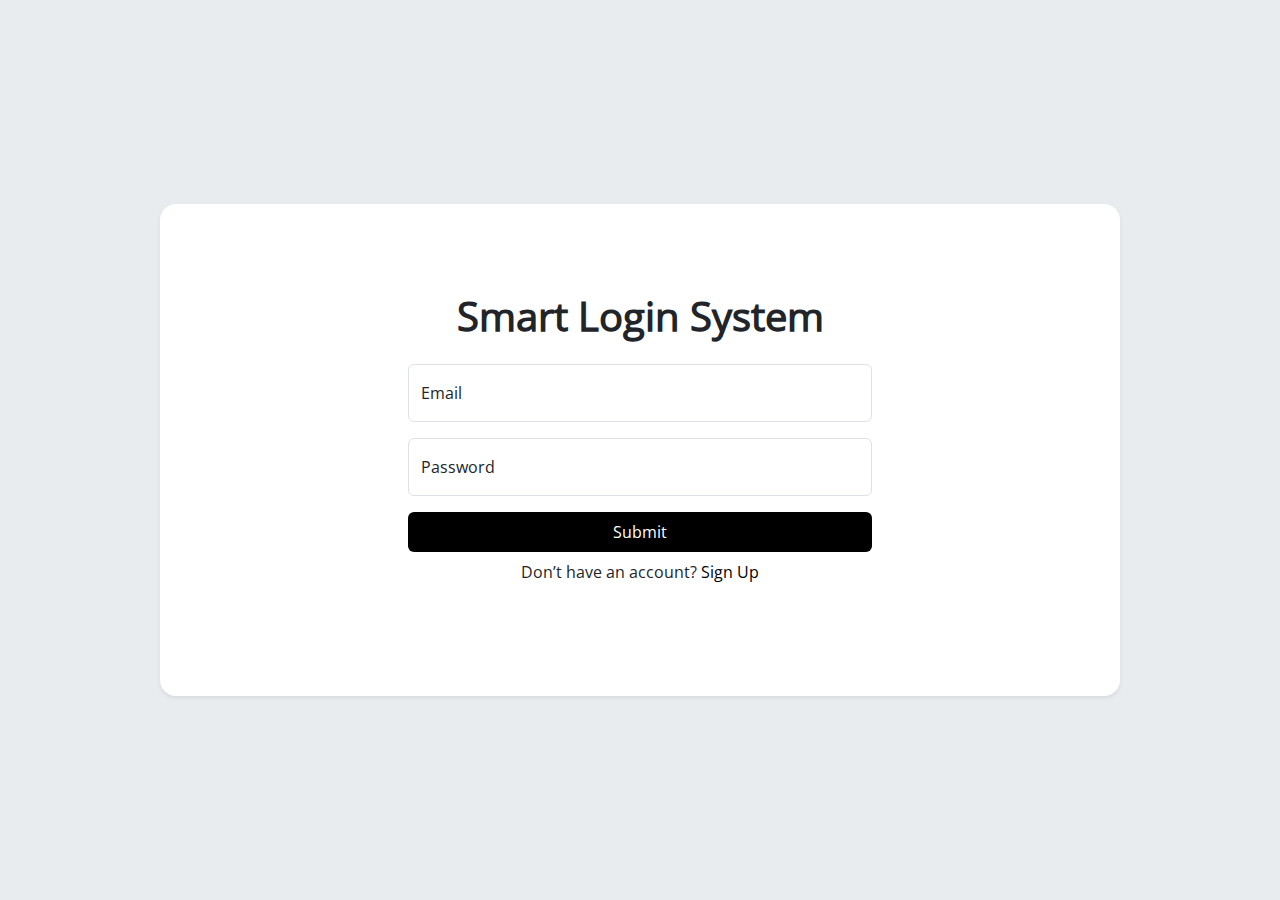
<file: index.html>
<!DOCTYPE html>
<html lang="en">
	<head>
		<meta charset="UTF-8" />
		<meta name="viewport" content="width=device-width, initial-scale=1.0" />
		<title>Smart Login System</title>
		<link rel="stylesheet" href="css/all.min.css" />
		<link rel="stylesheet" href="css/bootstrap.min.css" />
		<link rel="stylesheet" href="css/style.css" />
	</head>
	<body class="bg-body-secondary">
		<div class="header">
			<div class="container bg-white rounded-4 py-5 shadow-sm">
				<div
					class="row justify-content-center align-items-center g-2 text-center">
					<div class="w-50 m-5">
						<h5 class="h1 fw-bolder mb-4">Smart Login System</h5>
						<div class="mb-3">
							<div class="form-floating">
								<input
									type="email"
									class="form-control"
									id="floatingEmail"
									placeholder="Email" />
								<label for="floatingEmail">Email</label>
							</div>
						</div>
						<div class="mb-3">
							<div class="form-floating">
								<input
									type="password"
									class="form-control"
									id="floatingPassword"
									placeholder="Password" />
								<label for="floatingPassword">Password</label>
							</div>
						</div>
						<div class="d-grid gap-2">
							<button onclick="loginUser()" class="btn btn-primary my-btn p-2">
								Submit
							</button>
						</div>
						<div id="emailLoginCheck"
							class="alert d-none alert-danger d-flex align-items-center mt-2 p-1"
							role="alert">
							<ul class="pt-3 d-felx align-items-center">
								<li>Your Email doesn't Exist</li>
							</ul>
						</div>
						<div id="passLoginCheck"
							class="alert d-none alert-danger d-flex align-items-center mt-2 p-1"
							role="alert">
							<ul class="pt-3 d-felx align-items-center">
								<li>password is wrong</li>
							</ul>
						</div>
						<p class="lead fs-6 mt-2">
							Don’t have an account?
							<a class="signUp-link" href="signup.html">Sign Up</a>
						</p>
					</div>
				</div>
			</div>
		</div>
		<script src="js/bootstrap.bundle.js"></script>
		<script src="js/index.js"></script>
	</body>
</html>
</file>
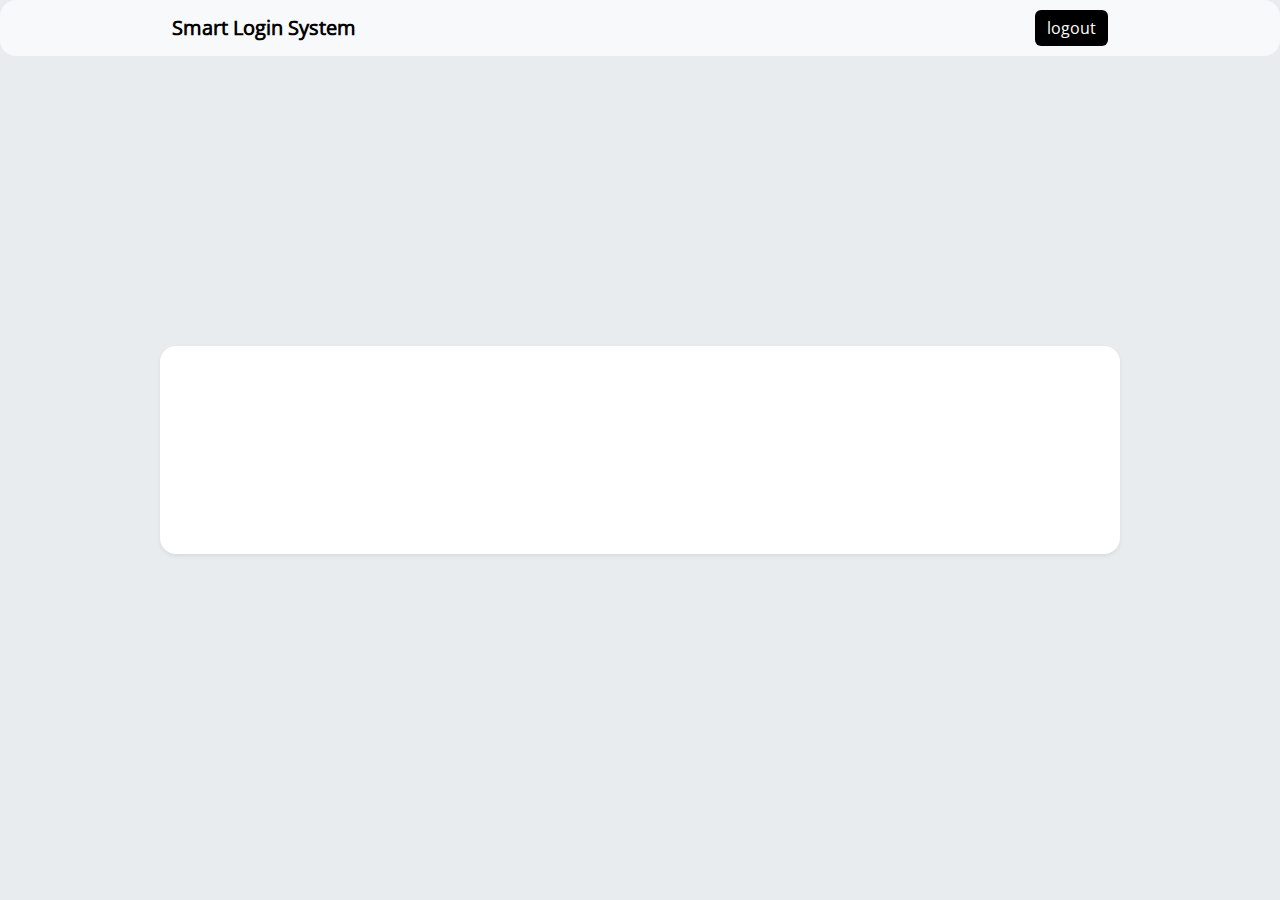
<file: home.html>
<!DOCTYPE html>
<html lang="en">
	<head>
		<meta charset="UTF-8">
		<meta name="viewport" content="width=device-width, initial-scale=1.0">
		<title>Document</title>
		<link rel="stylesheet" href="css/all.min.css">
		<link rel="stylesheet" href="css/bootstrap.min.css">
		<link rel="stylesheet" href="css/style.css">
	</head>
	<body class="bg-body-secondary">
		<nav class="navbar navbar-expand-lg bg-body-tertiary fixed-top rounded-4">
			<div class="container d-flex justify-content-between  ">
				<a class="navbar-brand fw-bolder " href="#">Smart Login System</a>
				<button class="navbar-toggler" type="button" data-bs-toggle="collapse"
					data-bs-target="#navbarSupportedContent"
					aria-controls="navbarSupportedContent" aria-expanded="false"
					aria-label="Toggle navigation">
					<span class="navbar-toggler-icon"></span>
				</button>
				<div class="collapse navbar-collapse d-flex justify-content-end"
					id="navbarSupportedContent">
					<button onclick="logUserOut()"
						class="btn btn-primary my-btn">logout</button>
				</div>
			</div>
		</nav>
		<div class="header">
			<div class="container bg-white rounded-4 py-5 shadow-sm">
				<div
					class="row justify-content-center align-items-center g-2 text-center">
					<div class="w-50 m-5">
						<p id="welcomeMsg" class="h1 fw-bolder mb-4"></p>

					</div>
				</div>

			</div>
		</div>
		<script src="js/bootstrap.bundle.js"></script>
		<script src="js/index.js"></script>
	</body>
</html>
</file>
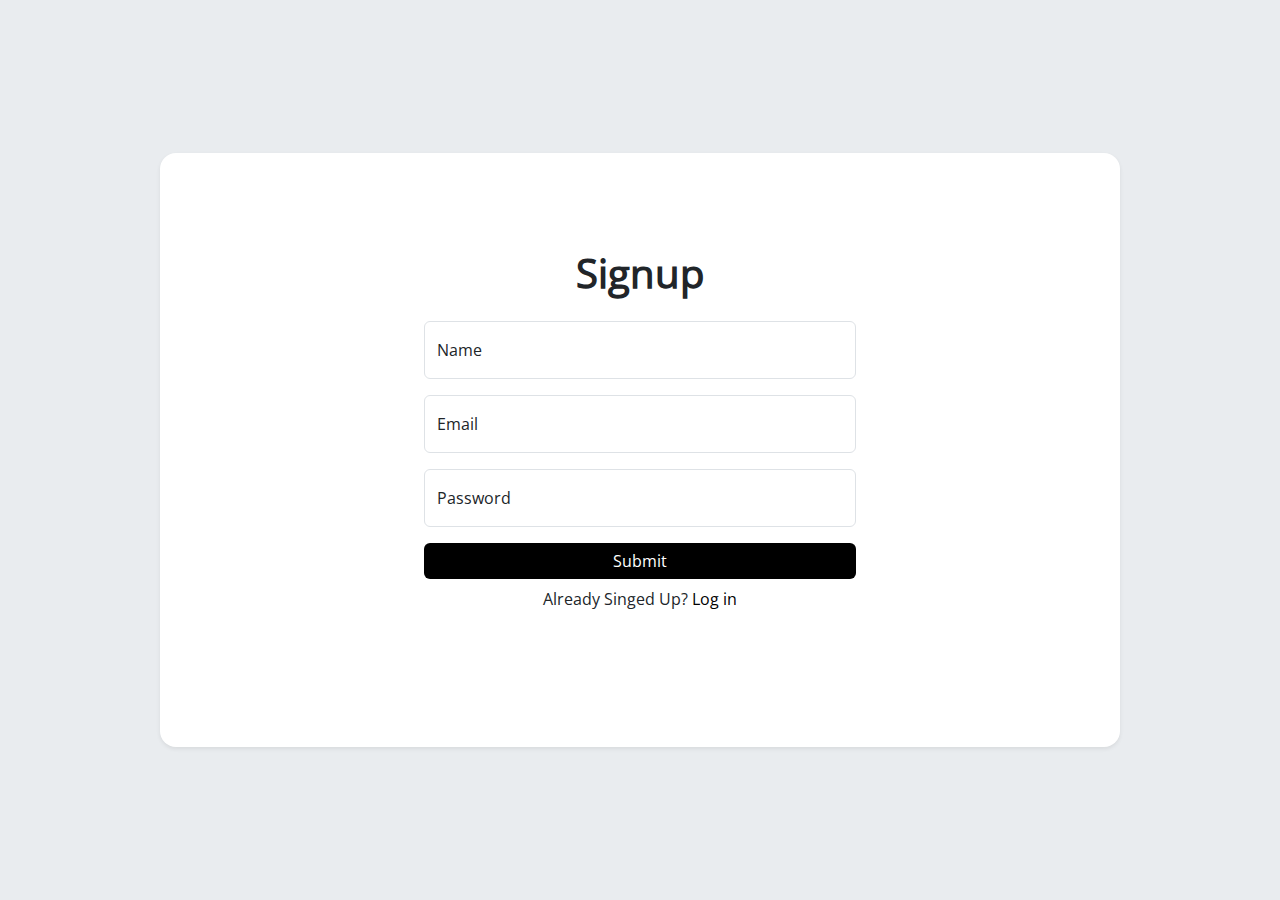
<file: signup.html>
<!DOCTYPE html>
<html lang="en">
	<head>
		<meta http-equiv="Content-Type" content="text/html;charset=UTF-8">
		<meta name="viewport" content="width=device-width, initial-scale=1.0" />
		<title>SignUp</title>
		<link rel="stylesheet" href="css/all.min.css" />
		<link rel="stylesheet" href="css/bootstrap.min.css" />
		<link rel="stylesheet" href="css/style.css" />
	</head>
	<body class="bg-body-secondary">
		<div class="header">
			<div class="container bg-white rounded-4 py-5 shadow-sm">
				<div
					class="row justify-content-center align-items-center gy-4 p-4 text-center">
					<div class="w-50 m-5">
						<h5 class="h1 fw-bolder mb-4">Signup</h5>
						<div class="mb-3">
							<div class="form-floating">
								<input
									type="text"
									oninput="signUpNameValidation()"
									class="form-control"
									id="floatingName"
									placeholder="Name" />
								<label for="floatingName">Name</label>
							</div>
							<div id="validNameAlert"
								class="d-none alert alert-warning d-flex align-items-center mt-2 p-1"
								role="alert">
								<ul class=" pt-3 d-felx justify-content-center align-items-center">
									<li>Name Must Start with Capital Letter</li>
									<li>At least 2 chars</li>
								</ul>
							</div>
						</div>
						<div class="mb-3">
							<div class="form-floating">
								<input
									type="email"
									oninput="signUpEmailValidation()"
									class="form-control"
									id="floatingEmail"
									placeholder="Email" />
								<label for="floatingEmail">Email</label>
							</div>
							<div id="emailChecks" class="alert d-none alert-warning d-flex align-items-center mt-2 p-1"
								role="alert">
								<ul class="pt-3 d-felx align-items-center">
									<li>ex : example@example.com</li>
									<li class="d-none" id="alertUQEmail">Email Exists use another</li>
								</ul>
							</div>
						</div>
						<div class="mb-3">
							<div class="form-floating">
								<input
									type="password"
									oninput="signUpPassValidation()"
									class="form-control"
									id="floatingPassword"
									placeholder="Password" />
								<label for="floatingPassword">Password</label>
							</div>
							<div id="validPassAlert"
								class="alert d-none alert-warning d-flex align-items-center mt-2 p-1"
								role="alert">
								<ul class="pt-3 d-felx justify-content-center align-items-center">
									<li>Must be 3 Chars at least</li>
								</ul>
							</div>
						</div>
						<button
							id="signUpBtn"
							onclick="signUpUser()"
							class="btn btn-primary my-btn w-100">
							Submit
						</button>
						<p class="lead fs-6 mt-2">
							Already Singed Up?
							<a class="signUp-link" href="index.html">Log in</a>
						</p>
					</div>
				</div>
			</div>
		</div>
		<script src="js/index.js"></script>
	</body>
</html>
</file>
<file: css/style.css>
@font-face {
	font-family: "open-sans";
	src: url(../fonts/OpenSans-Regular.ttf);
}

* {
	font-family: "open-sans"
}

.header {
	height: 100vh;
	display: flex;
	align-items: center;
}

.my-btn {
	background-color: black;
	transition: all 400ms;
	border: #000000;
}

.my-btn:hover {
	background-color: rgb(56, 56, 56);
}

.signUp-link {
	color: #000000;
	text-decoration: none;
}

.signUp-link:hover {
	text-decoration: underline
}

.form-control:focus {
	border-color: #000000;
	outline: 0;
	box-shadow: 0 0 0 0.25rem rgb(0 0 0 / 25%);
}

@media (min-width: 1140px) {


	.container-xxl,
	.container-xl,
	.container-lg,
	.container-md,
	.container-sm,
	.container {
		max-width: 960px;
	}
}
</file>
